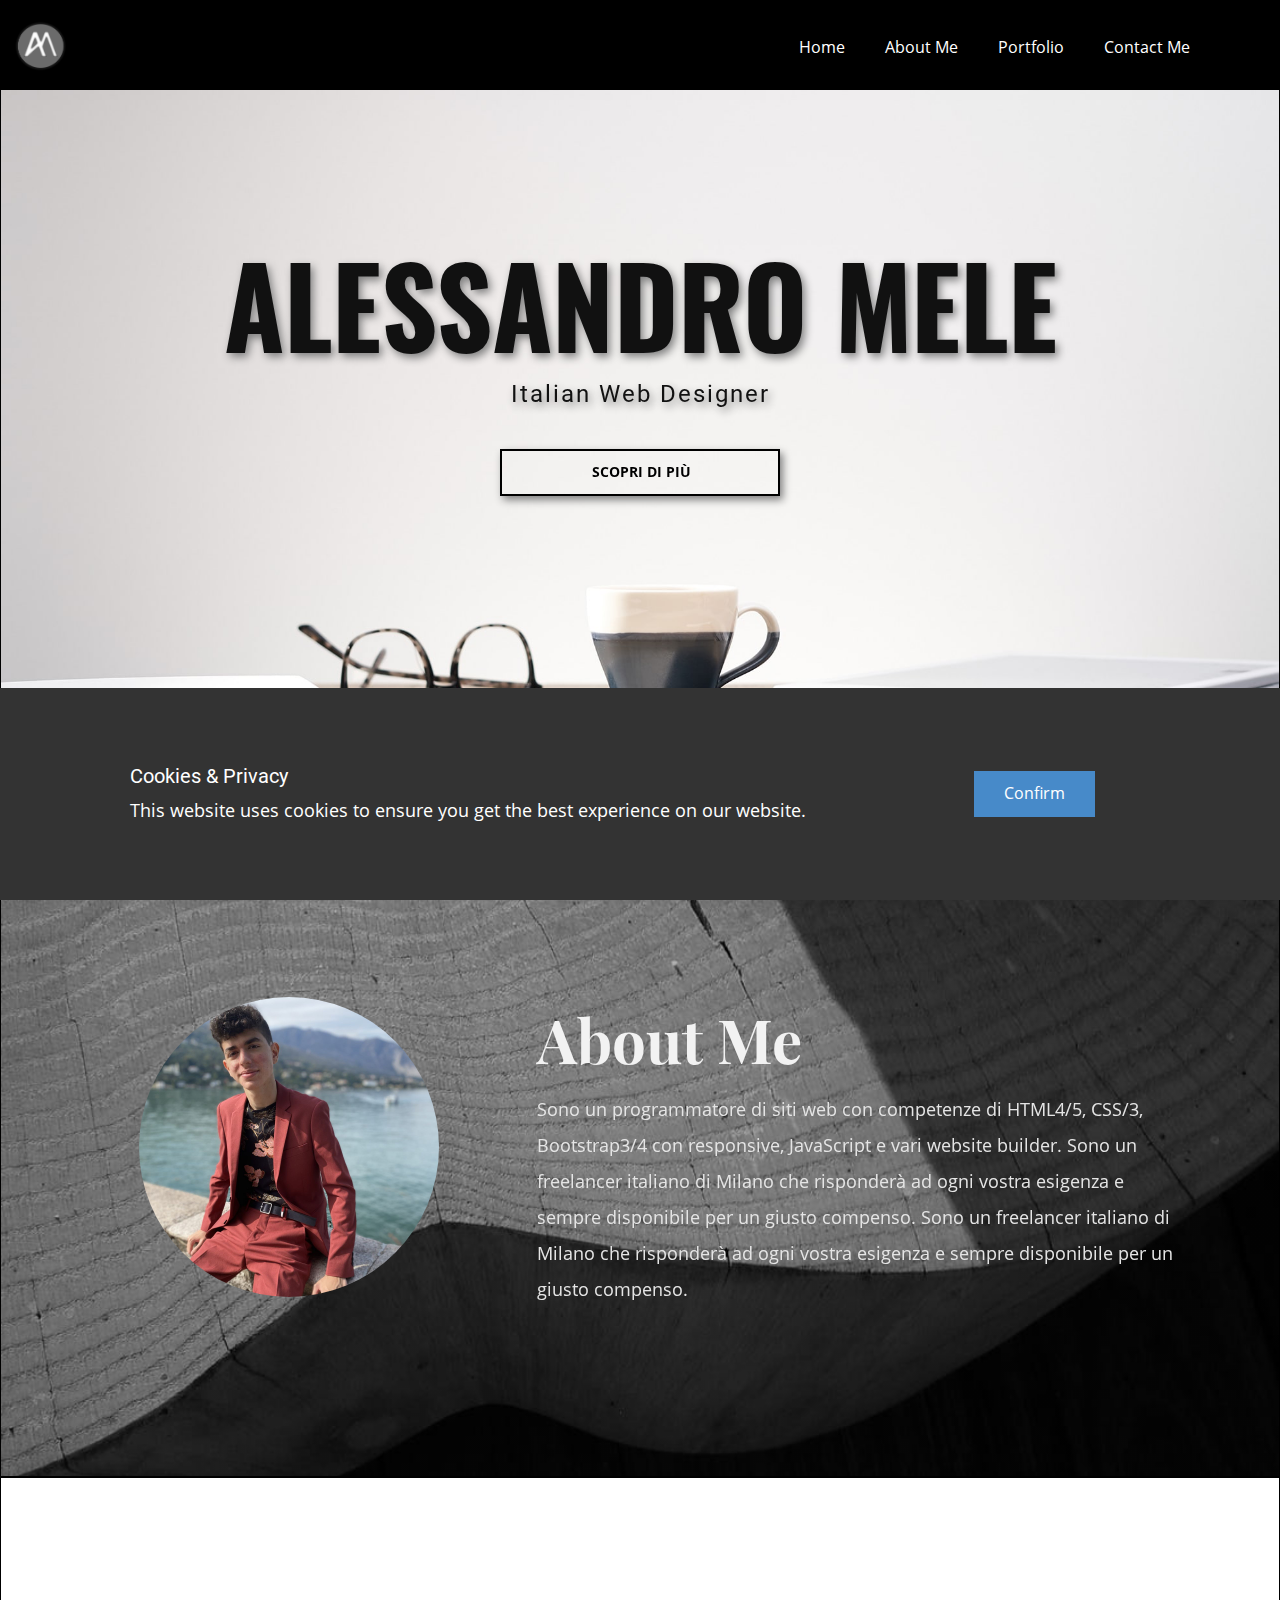
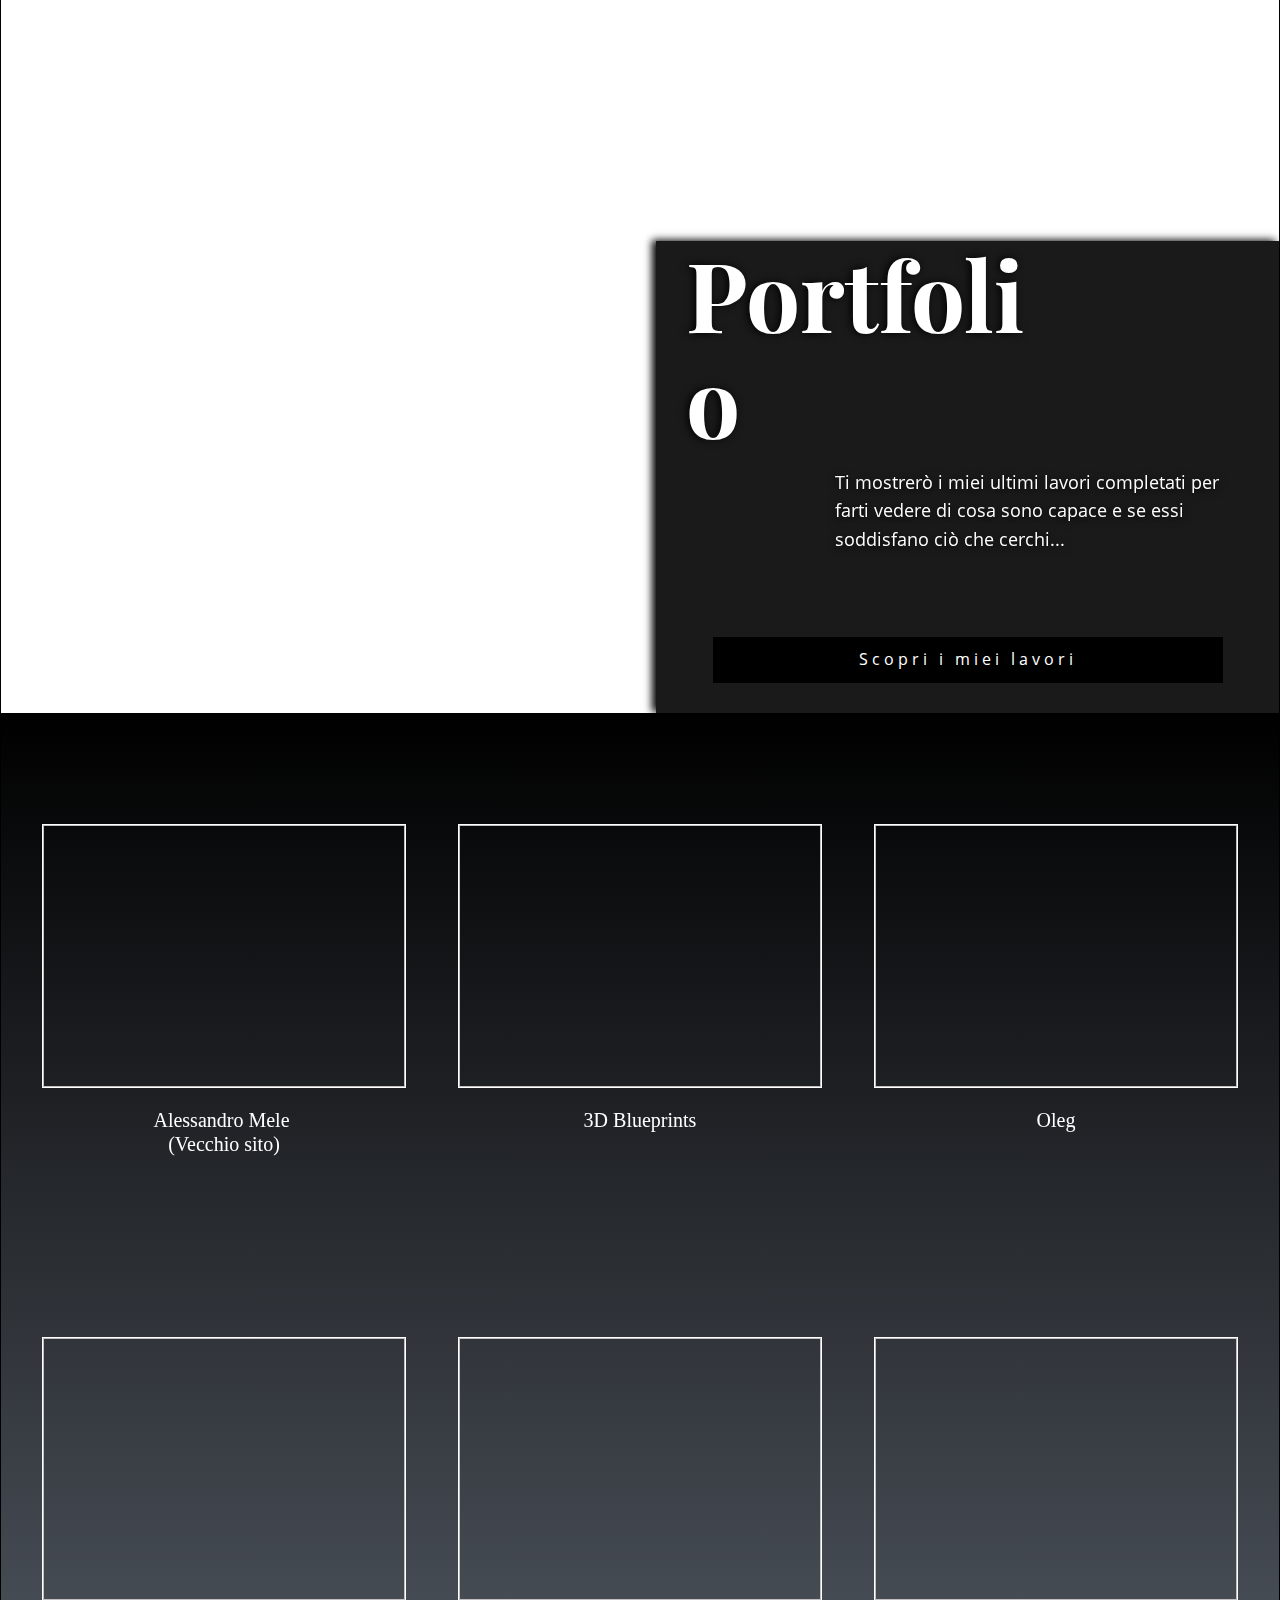
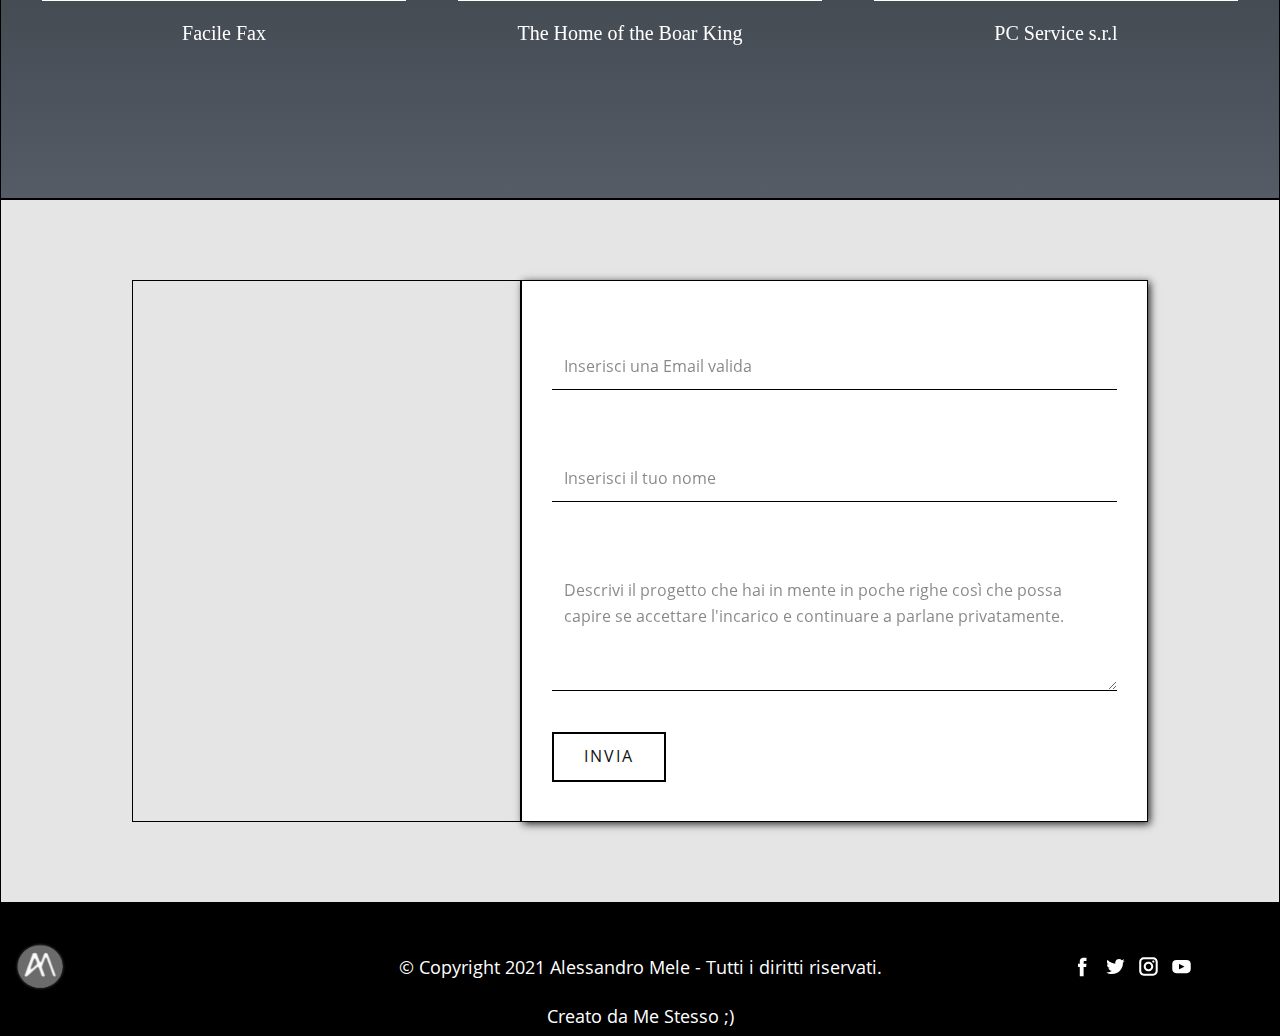
<file: index.html>
<!DOCTYPE html>
<html style="font-size: 16px;" lang="it-IT"><head>
    <meta name="viewport" content="width=device-width, initial-scale=1.0">
    <meta charset="utf-8">
    <meta name="keywords" content="">
    <meta name="description" content="Benvenuti nel sito di Alessandro Mele, Web Designer italiano di Milano.">
    <meta name="page_type" content="np-template-header-footer-from-plugin">
    <title>AlessandroMele</title>
<!-- Google Tag Manager -->
<script>(function(w,d,s,l,i){w[l]=w[l]||[];w[l].push({'gtm.start':new Date().getTime(),event:'gtm.js'});var f=d.getElementsByTagName(s)[0],j=d.createElement(s),dl=l!='dataLayer'?'&l='+l:'';j.async=true;j.src='https://www.googletagmanager.com/gtm.js?id='+i+dl;f.parentNode.insertBefore(j,f);})(window,document,'script','dataLayer',' GTM-KGMKGCW');</script>
<!-- End Google Tag Manager -->
    <link rel="stylesheet" href="nicepage.css" media="screen">
    <link rel="stylesheet" href="AlessandroMele.css" media="screen">
    <script class="u-script" type="text/javascript" src="jquery.js" defer=""></script>
    <script class="u-script" type="text/javascript" src="nicepage.js" defer=""></script>
    <link rel="canonical" href="alessandromele.ml">
    <link rel="icon" href="images/favicon.png">
    <link id="u-theme-google-font" rel="stylesheet" href="fonts.css">
    <link id="u-page-google-font" rel="stylesheet" href="AlessandroMele-fonts.css">  
<script type="application/ld+json">{
		"@context": "http://schema.org",
		"@type": "Organization",
		"name": "AlessandroMele",
		"url": "index.html",
		"logo": "images/logo_ale.png",
		"sameAs": [
				"https://facebook.com/alessandro.mele.902/",
				"https://twitter.com/Cacioc16",
				"https://www.instagram.com/cacioc16/?hl=it",
				"https://youtube.com/channel/UCbNkKoIDfUfqL9o1-klaO3w"
		]
}
</script>
    <meta property="og:title" content="AlessandroMele">
    <meta property="og:type" content="website">
    <meta property="og:description" content="Benvenuti nel sito di Alessandro Mele, Web Designer italiano di Milano.">
    <meta name="theme-color" content="#478ac9">
    <link rel="canonical" href="alessandromele.ml">
    <meta property="og:url" content="index.html">
    <meta name="twitter:site" content="@">
    <meta name="twitter:card" content="summary_large_image">
    <meta name="twitter:title" content="AlessandroMele">
    <meta name="twitter:description" content="AlessandroMele">
<script>(function(w,d,s,l,i){w[l]=w[l]||[];w[l].push({'gtm.start':new Date().getTime(),event:'gtm.js'});var f=d.getElementsByTagName(s)[0],j=d.createElement(s),dl=l!='dataLayer'?'&l='+l:'';j.async=true;j.src='https://www.googletagmanager.com/gtm.js?id='+i+dl;f.parentNode.insertBefore(j,f);})(window,document,'script','dataLayer','GTM-KGMKGCW');</script>
<script>window._u_GDPRConfirmCode = function () {<input id="consent_functional" type="checkbox" checked disabled />
<label for="consent_functional">Functional (Strictly Necessary) Cookies</label>
<input id="consent_performance" type="checkbox" checked /><label for="consent_performance">Performance Cookies</label>
<input id="consent_targeting" type="checkbox" />
<label for="consent_targeting">Targeting Cookies</label>
<button type="button" class="button" id="consent_save">Save Cookie Settings</button>}</script>
<script src="https://www.google.com/recaptcha/api.js?render=6Lc-v08aAAAAADX_IY2UF72ijOmwC9unP0XdK421"></script>
<script>
( function( grecaptcha, sitekey, actions ) {

	var recaptcha = {

		execute: function( action ) {
			grecaptcha.execute(
				sitekey,
				{ action: action }
			).then( function( token ) {
				var forms = document.getElementsByTagName( 'form' );

				for ( var i = 0; i < forms.length; i++ ) {
					var fields = forms[ i ].getElementsByTagName( 'input' );

					for ( var j = 0; j < fields.length; j++ ) {
						var field = fields[ j ];

						if ( 'recaptchaResponse' === field.getAttribute( 'name' ) ) {
							field.setAttribute( 'value', token );
							break;
						}
					}
				}
			} );
		},

		executeContact: function() {
			recaptcha.execute( actions[ 'contact' ] );
		}
	};

	grecaptcha.ready(
		recaptcha.executeContact
	);

	document.addEventListener( 'change',
		recaptcha.executeContact, false
	);
} )(
	grecaptcha,
	'6Lc-v08aAAAAADX_IY2UF72ijOmwC9unP0XdK421',
	{"contact":"contact"}
);
</script>
</head>
  <body data-home-page="AlessandroMele.html" data-home-page-title="AlessandroMele" class="u-body"><!-- Google Tag Manager (noscript) -->
    <noscript><iframe src="https://www.googletagmanager.com/ns.html?id= GTM-KGMKGCW" height="0" width="0" style="display:none;visibility:hidden"></iframe></noscript>
<!-- End Google Tag Manager (noscript) --><header class="header u-align-left u-black u-border-2 u-border-black u-clearfix u-header u-sticky u-header" id="sec-e46e"><div class="u-clearfix u-sheet u-sheet-1">
        <a href="AlessandroMele.html#landing" data-page-id="229208244" class="logoheader u-image u-logo u-image-1" title="Home" data-animation-name="fadeIn" data-animation-duration="2000" data-animation-delay="0" data-animation-direction="">
          <img src="images/logo_ale.png" class="u-logo-image u-logo-image-1" data-image-width="102">
        </a>
        <nav class="pulsantiheader u-menu u-menu-dropdown u-menu-open-right u-offcanvas u-menu-1" data-responsive-from="SM">
          <div class="menu-collapse" style="font-size: 1rem; letter-spacing: 0px;">
            <a class="u-button-style u-custom-left-right-menu-spacing u-custom-padding-bottom u-custom-text-active-color u-custom-text-color u-custom-text-hover-color u-custom-top-bottom-menu-spacing u-nav-link u-text-active-palette-1-base u-text-hover-palette-2-base" href="#">
              <svg><use xmlns:xlink="http://www.w3.org/1999/xlink" xlink:href="#menu-hamburger"></use></svg>
              <svg version="1.1" xmlns="http://www.w3.org/2000/svg" xmlns:xlink="http://www.w3.org/1999/xlink"><defs><symbol id="menu-hamburger" viewBox="0 0 16 16" style="width: 16px; height: 16px;"><rect y="1" width="16" height="2"></rect><rect y="7" width="16" height="2"></rect><rect y="13" width="16" height="2"></rect>
</symbol>
</defs></svg>
            </a>
          </div>
          <div class="u-custom-menu u-nav-container">
            <ul class="u-nav u-unstyled u-nav-1"><li class="u-nav-item"><a class="u-button-style u-nav-link u-text-active-white u-text-hover-grey-40 u-text-white" href="AlessandroMele.html" style="padding: 10px 20px;">Home</a>
</li><li class="u-nav-item"><a class="u-button-style u-nav-link u-text-active-white u-text-hover-grey-40 u-text-white" href="AlessandroMele.html#aboutme" data-page-id="229208244" style="padding: 10px 20px;">About Me</a>
</li><li class="u-nav-item"><a class="u-button-style u-nav-link u-text-active-white u-text-hover-grey-40 u-text-white" href="AlessandroMele.html#porfolio" data-page-id="229208244" style="padding: 10px 20px;">Portfolio</a>
</li><li class="u-nav-item"><a class="u-button-style u-nav-link u-text-active-white u-text-hover-grey-40 u-text-white" href="AlessandroMele.html#carousel_634e" data-page-id="229208244" style="padding: 10px 20px;">Contact Me</a>
</li></ul>
          </div>
          <div class="u-custom-menu u-nav-container-collapse">
            <div class="u-black u-container-style u-inner-container-layout u-sidenav">
              <div class="u-sidenav-overflow">
                <div class="u-menu-close"></div>
                <ul class="u-align-center u-nav u-popupmenu-items u-unstyled u-nav-2"><li class="u-nav-item"><a class="u-button-style u-nav-link" href="AlessandroMele.html" style="padding: 10px 20px;">Home</a>
</li><li class="u-nav-item"><a class="u-button-style u-nav-link" href="AlessandroMele.html#aboutme" data-page-id="229208244" style="padding: 10px 20px;">About Me</a>
</li><li class="u-nav-item"><a class="u-button-style u-nav-link" href="AlessandroMele.html#porfolio" data-page-id="229208244" style="padding: 10px 20px;">Portfolio</a>
</li><li class="u-nav-item"><a class="u-button-style u-nav-link" href="AlessandroMele.html#carousel_634e" data-page-id="229208244" style="padding: 10px 20px;">Contact Me</a>
</li></ul>
              </div>
            </div>
            <div class="u-menu-overlay"></div>
          </div>
        </nav>
      </div></header>
    <section class="introsecion skrollable u-align-center u-border-1 u-border-black u-clearfix u-image lazyload u-section-1" id="landing" data-bg="url(&quot;images/fghghf-min.jpg&quot;)">
      <div class="u-clearfix u-sheet u-sheet-1">
        <h1 class="u-color-scheme-u10 u-color-style-multicolor-1 u-text u-title u-text-1" data-animation-name="fadeIn" data-animation-duration="2000" data-animation-delay="0" data-animation-direction="">Alessandro Mele<span style="font-weight: 400;">
            <span style="font-weight: 700;">
              <span style="font-weight: 400;"></span>
            </span>
          </span>
        </h1>
        <h4 class="u-text u-text-2" data-animation-name="fadeIn" data-animation-duration="2000" data-animation-delay="0">Italian Web Designer</h4>
        <a href="AlessandroMele.html#aboutme" data-page-id="229208244" class="buttonsection1 u-border-2 u-border-black u-btn u-button-style u-hover-black u-none u-text-black u-text-hover-white u-btn-1" data-animation-name="fadeIn" data-animation-duration="2000" data-animation-delay="0" data-animation-direction=""> &nbsp;Scopri di più</a>
      </div>
    </section>
    <section class="aboutmesection skrollable u-align-center u-border-1 u-border-black u-clearfix u-image u-shading lazyload u-section-2" id="aboutme" data-image-width="1125" data-image-height="1500" data-bg="url(&quot;images/pexels-photo-5646794.jpeg&quot;)">
      <div class="u-clearfix u-sheet u-sheet-1">
        <div class="u-clearfix u-expanded-width u-gutter-0 u-layout-wrap u-layout-wrap-1">
          <div class="u-layout">
            <div class="u-layout-row">
              <div class="u-align-center u-container-style u-layout-cell u-left-cell u-size-23 u-layout-cell-1" data-animation-name="fadeIn" data-animation-duration="2000" data-animation-delay="0">
                <div class="u-container-layout u-valign-middle u-container-layout-1">
                  <div alt="" class="u-expanded-width-md u-expanded-width-sm u-expanded-width-xs u-image u-image-circle lazyload u-image-1" src="" data-image-width="1200" data-image-height="1600" data-bg="url(&quot;images/IMG_1338.JPEG&quot;)"></div>
                </div>
              </div>
              <div class="u-align-left u-container-style u-layout-cell u-right-cell u-size-37 u-layout-cell-2">
                <div class="u-container-layout u-container-layout-2">
                  <h2 class="u-custom-font u-font-playfair-display u-text u-text-grey-5 u-text-1" data-animation-name="fadeIn" data-animation-duration="2000" data-animation-delay="0">About Me</h2>
                  <p class="u-text u-text-grey-10 u-text-2" data-animation-name="fadeIn" data-animation-duration="2000" data-animation-delay="0">Sono un programmatore di siti web con competenze di HTML4/5, CSS/3, Bootstrap3/4 con responsive, JavaScript e vari website builder. Sono un freelancer italiano di Milano che risponderà ad ogni vostra esigenza e sempre disponibile per un giusto compenso. Sono un freelancer italiano di Milano che risponderà ad ogni vostra esigenza e sempre disponibile per un giusto compenso.</p>
                </div>
              </div>
            </div>
          </div>
        </div>
      </div>
    </section>
    <section class="portfoliosection skrollable u-border-1 u-border-black u-clearfix u-image u-parallax u-valign-bottom-lg lazyload u-section-3" id="porfolio" data-image-width="2247" data-image-height="1500" data-bg="url(&quot;images/pexels-photo-149369.jpeg&quot;)">
      <div class="portfoliocontainer u-container-style u-grey-90 u-group u-shape-rectangle u-group-1" data-animation-name="fadeIn" data-animation-duration="2000" data-animation-delay="0">
        <div class="u-container-layout u-container-layout-1">
          <h2 class="portfolioword u-custom-font u-font-playfair-display u-text u-text-1" data-animation-name="fadeIn" data-animation-duration="2000" data-animation-delay="0">Portfolio</h2>
          <p class="portfoliotext u-text u-text-2" data-animation-name="fadeIn" data-animation-duration="2000" data-animation-delay="0">Ti mostrerò i miei ultimi lavori completati per farti vedere di cosa sono capace​ e se essi soddisfano ciò che cerchi...</p>
          <a href="https://nicepage.com" class="u-black u-border-0 u-btn u-button-style u-btn-1" data-animation-name="fadeIn" data-animation-duration="2000" data-animation-delay="0">Scopri i miei lavori</a>
        </div>
      </div>
    </section>
    <section class="sitisection skrollable u-border-1 u-border-black u-clearfix u-gradient u-section-4" id="immaginisiti">
      <div class="u-clearfix u-sheet u-sheet-1">
        <div class="gridsitimgs u-clearfix u-gutter-52 u-layout-wrap u-layout-wrap-1">
          <div class="u-layout">
            <div class="u-layout-col">
              <div class="u-size-30 u-size-60-md">
                <div class="u-layout-row">
                  <div class="u-align-center u-container-style u-layout-cell u-left-cell u-similar-fill u-size-20 u-size-20-md u-layout-cell-1" data-animation-name="fadeIn" data-animation-duration="2000" data-animation-delay="0">
                    <div class="u-container-layout u-valign-top u-container-layout-1">
                      <img class="u-border-1 u-border-white u-expanded-width u-image u-image-default vecchiositoimg lazyload u-image-1" data-image-width="1425" data-image-height="785" data-animation-name="fadeIn" data-animation-duration="2000" data-animation-delay="0" data-animation-direction="" data-src="images/catturamiosito.png">
                      <h3 class="u-text u-text-1">Alessandro Mele&nbsp;<br>(Vecchio sito)
                      </h3>
                    </div>
                  </div>
                  <div class="u-container-style u-layout-cell u-similar-fill u-size-20 u-size-20-md u-layout-cell-2" data-animation-name="fadeIn" data-animation-duration="2000" data-animation-delay="0">
                    <div class="u-container-layout u-container-layout-2">
                      <img class="bpimg u-border-1 u-border-white u-expanded-width u-image lazyload u-image-2" data-image-width="1600" data-image-height="818" data-animation-name="fadeIn" data-animation-duration="2000" data-animation-delay="0" data-src="images/3dbp.png">
                      <h3 class="u-align-center u-custom-font u-text u-text-2">3D Blueprints</h3>
                    </div>
                  </div>
                  <div class="u-container-style u-layout-cell u-right-cell u-similar-fill u-size-20 u-size-20-md u-layout-cell-3" data-animation-name="fadeIn" data-animation-duration="2000" data-animation-delay="0">
                    <div class="u-container-layout u-container-layout-3">
                      <img class="olegimg u-border-1 u-border-white u-expanded-width u-image lazyload u-image-3" data-image-width="1600" data-image-height="827" data-animation-name="fadeIn" data-animation-duration="2000" data-animation-delay="0" data-src="images/oleg.png">
                      <h3 class="u-align-center u-custom-font u-text u-text-3">Oleg</h3>
                    </div>
                  </div>
                </div>
              </div>
              <div class="u-size-30 u-size-60-md">
                <div class="u-layout-row">
                  <div class="u-align-center u-container-style u-layout-cell u-left-cell u-similar-fill u-size-20 u-size-20-md u-layout-cell-4" data-animation-name="fadeIn" data-animation-duration="2000" data-animation-delay="0">
                    <div class="u-container-layout u-container-layout-4">
                      <img class="facilefaximg u-border-1 u-border-white u-expanded-width u-image lazyload u-image-4" data-image-width="1423" data-image-height="790" data-animation-name="fadeIn" data-animation-duration="2000" data-animation-delay="0" data-animation-direction="" data-src="images/facilefaxcattura.png">
                      <h3 class="u-custom-font u-text u-text-4">Facile Fax</h3>
                    </div>
                  </div>
                  <div class="u-container-style u-layout-cell u-similar-fill u-size-20 u-size-20-md u-layout-cell-5" data-animation-name="fadeIn" data-animation-duration="2000" data-animation-delay="0">
                    <div class="u-container-layout u-container-layout-5">
                      <img class="thobkimg u-border-1 u-border-white u-expanded-width u-image lazyload u-image-5" data-image-width="1600" data-image-height="826" data-animation-name="fadeIn" data-animation-duration="2000" data-animation-delay="0" data-src="images/thobk.png">
                      <h3 class="u-align-center u-custom-font u-text u-text-5">The Home of the Boar King</h3>
                    </div>
                  </div>
                  <div class="u-align-center u-container-style u-layout-cell u-right-cell u-similar-fill u-size-20 u-size-20-md u-layout-cell-6" data-animation-name="fadeIn" data-animation-duration="2000" data-animation-delay="0">
                    <div class="u-container-layout u-container-layout-6">
                      <img class="pcserviceimg u-border-1 u-border-white u-expanded-width u-image lazyload u-image-6" data-animation-name="fadeIn" data-animation-duration="2000" data-animation-delay="0" data-src="images/catturapcservice.png">
                      <h3 class="u-custom-font u-text u-text-6">PC Service s.r.l</h3>
                    </div>
                  </div>
                </div>
              </div>
            </div>
          </div>
        </div>
      </div>
    </section>
    <section class="formsection u-border-1 u-border-black u-clearfix u-image u-shading lazyload u-section-5" id="carousel_634e" data-image-width="1500" data-image-height="1500" data-bg="url(&quot;images/pexels-photo-5990678.jpeg&quot;)">
      <div class="u-clearfix u-sheet u-valign-middle u-sheet-1">
        <div class="grid u-clearfix u-expanded-width-md u-expanded-width-sm u-expanded-width-xs u-layout-wrap u-layout-wrap-1">
          <div class="u-layout">
            <div class="u-layout-row">
              <div class="u-container-style u-image u-layout-cell u-left-cell u-size-23 lazyload u-image-1" data-animation-name="fadeIn" data-animation-duration="2000" data-animation-delay="0" data-bg="url(&quot;images/IMG_1250.JPEG&quot;)">
                <div class="u-border-1 u-border-black u-container-layout u-container-layout-1"></div>
              </div>
              <div class="formcell u-container-style u-layout-cell u-right-cell u-shape-rectangle u-size-37 u-white u-layout-cell-2" data-animation-name="fadeIn" data-animation-duration="2000" data-animation-delay="0">
                <div class="u-border-1 u-border-black u-container-layout u-valign-middle u-container-layout-2">
                  <div class="u-form u-form-1">
                    <form action="#https://formspree.io/f/xzbkwlnz" method="POST" class="u-clearfix u-form-spacing-40 u-form-vertical u-inner-form" style="padding: 0px;" source="custom" name="form">
                      <div class="u-form-email u-form-group">
                        <label for="email-319a" class="u-label u-text-body-alt-color u-label-1">Email</label>
                        <input type="email" placeholder="Inserisci una Email valida" id="email-319a" name="email" class="u-border-1 u-border-black u-border-no-left u-border-no-right u-border-no-top u-input u-input-rectangle u-white" required="">
                      </div>
                      <div class="u-form-address u-form-group u-form-group-2">
                        <label for="address-452f" class="u-label u-text-body-alt-color u-label-2">Nome</label>
                        <input type="text" placeholder="Inserisci il tuo nome" id="address-452f" name="name" class="u-border-1 u-border-black u-border-no-left u-border-no-right u-border-no-top u-input u-input-rectangle u-white" required="">
                      </div>
                      <div class="u-form-group u-form-message">
                        <label for="message-319a" class="u-label u-text-body-alt-color u-label-3">Messaggio</label>
                        <textarea rows="4" cols="50" id="message-319a" name="message" class="u-border-1 u-border-black u-border-no-left u-border-no-right u-border-no-top u-input u-input-rectangle u-white" required="" placeholder="Descrivi il progetto che hai in mente in poche righe così che possa capire se accettare l'incarico e continuare a parlane privatamente." maxlength="100"></textarea>
                      </div>
                      <div class="u-align-left u-form-group u-form-submit">
                        <a href="#" class="u-border-2 u-border-black u-btn u-btn-submit u-button-style u-white u-btn-1">Invia<br>
                        </a>
                        <input type="submit" value="submit" class="u-form-control-hidden">
                      </div>
                      <div class="u-form-send-message u-form-send-success">Grazie! La tua mail è stata inviata.</div>
                      <div class="u-form-send-error u-form-send-message">Impossbile mandare la mail! Verifica che non ci siano errori</div>
                      <input type="hidden" value="" name="recaptchaResponse">
                    </form>
                  </div>
                </div>
              </div>
            </div>
          </div>
        </div>
      </div>
    </section>
    
    
    <footer class="u-align-center-md u-align-center-sm u-align-center-xs u-black u-border-2 u-border-black u-clearfix u-footer" id="sec-8574"><div class="u-clearfix u-sheet u-sheet-1">
        <a href="AlessandroMele.html#landing" data-page-id="229208244" class="logofooter u-image u-image-circle u-logo u-image-1" data-image-width="1920" data-image-height="1080" data-animation-name="fadeIn" data-animation-duration="2000" data-animation-delay="0" title="Home">
          <img src="images/logo_ale.png" class="u-logo-image u-logo-image-1" data-image-width="101">
        </a>
        <div class="socialfootericon u-align-left u-social-icons u-spacing-10 u-social-icons-1">
          <a class="u-social-url" target="_blank" href="https://facebook.com/alessandro.mele.902/"><span class="u-icon u-icon-circle u-social-facebook u-social-icon u-icon-1"><svg class="u-svg-link" preserveAspectRatio="xMidYMin slice" viewBox="0 0 112 112" style=""><use xmlns:xlink="http://www.w3.org/1999/xlink" xlink:href="#svg-163a"></use></svg><svg xmlns="http://www.w3.org/2000/svg" xmlns:xlink="http://www.w3.org/1999/xlink" version="1.1" xml:space="preserve" class="u-svg-content" viewBox="0 0 112 112" x="0px" y="0px" id="svg-163a"><path d="M75.5,28.8H65.4c-1.5,0-4,0.9-4,4.3v9.4h13.9l-1.5,15.8H61.4v45.1H42.8V58.3h-8.8V42.4h8.8V32.2 c0-7.4,3.4-18.8,18.8-18.8h13.8v15.4H75.5z"></path></svg></span>
          </a>
          <a class="u-social-url" target="_blank" href="https://twitter.com/Cacioc16"><span class="u-icon u-icon-circle u-social-icon u-social-twitter u-icon-2"><svg class="u-svg-link" preserveAspectRatio="xMidYMin slice" viewBox="0 0 112 112" style=""><use xmlns:xlink="http://www.w3.org/1999/xlink" xlink:href="#svg-a6ee"></use></svg><svg xmlns="http://www.w3.org/2000/svg" xmlns:xlink="http://www.w3.org/1999/xlink" version="1.1" xml:space="preserve" class="u-svg-content" viewBox="0 0 112 112" x="0px" y="0px" id="svg-a6ee"><path d="M92.2,38.2c0,0.8,0,1.6,0,2.3c0,24.3-18.6,52.4-52.6,52.4c-10.6,0.1-20.2-2.9-28.5-8.2 c1.4,0.2,2.9,0.2,4.4,0.2c8.7,0,16.7-2.9,23-7.9c-8.1-0.2-14.9-5.5-17.3-12.8c1.1,0.2,2.4,0.2,3.4,0.2c1.6,0,3.3-0.2,4.8-0.7 c-8.4-1.6-14.9-9.2-14.9-18c0-0.2,0-0.2,0-0.2c2.5,1.4,5.4,2.2,8.4,2.3c-5-3.3-8.3-8.9-8.3-15.4c0-3.4,1-6.5,2.5-9.2 c9.1,11.1,22.7,18.5,38,19.2c-0.2-1.4-0.4-2.8-0.4-4.3c0.1-10,8.3-18.2,18.5-18.2c5.4,0,10.1,2.2,13.5,5.7c4.3-0.8,8.1-2.3,11.7-4.5 c-1.4,4.3-4.3,7.9-8.1,10.1c3.7-0.4,7.3-1.4,10.6-2.9C98.9,32.3,95.7,35.5,92.2,38.2z"></path></svg></span>
          </a>
          <a class="u-social-url" target="_blank" href="https://www.instagram.com/cacioc16/?hl=it"><span class="u-icon u-icon-circle u-social-icon u-social-instagram u-icon-3"><svg class="u-svg-link" preserveAspectRatio="xMidYMin slice" viewBox="0 0 112 112" style=""><use xmlns:xlink="http://www.w3.org/1999/xlink" xlink:href="#svg-8415"></use></svg><svg xmlns="http://www.w3.org/2000/svg" xmlns:xlink="http://www.w3.org/1999/xlink" version="1.1" xml:space="preserve" class="u-svg-content" viewBox="0 0 112 112" x="0px" y="0px" id="svg-8415"><path d="M55.9,32.9c-12.8,0-23.2,10.4-23.2,23.2s10.4,23.2,23.2,23.2s23.2-10.4,23.2-23.2S68.7,32.9,55.9,32.9z M55.9,69.4c-7.4,0-13.3-6-13.3-13.3c-0.1-7.4,6-13.3,13.3-13.3s13.3,6,13.3,13.3C69.3,63.5,63.3,69.4,55.9,69.4z"></path><path d="M79.7,26.8c-3,0-5.4,2.5-5.4,5.4s2.5,5.4,5.4,5.4c3,0,5.4-2.5,5.4-5.4S82.7,26.8,79.7,26.8z"></path><path d="M78.2,11H33.5C21,11,10.8,21.3,10.8,33.7v44.7c0,12.6,10.2,22.8,22.7,22.8h44.7c12.6,0,22.7-10.2,22.7-22.7 V33.7C100.8,21.1,90.6,11,78.2,11z M91,78.4c0,7.1-5.8,12.8-12.8,12.8H33.5c-7.1,0-12.8-5.8-12.8-12.8V33.7 c0-7.1,5.8-12.8,12.8-12.8h44.7c7.1,0,12.8,5.8,12.8,12.8V78.4z"></path></svg></span>
          </a>
          <a class="u-social-url" target="_blank" href="https://youtube.com/channel/UCbNkKoIDfUfqL9o1-klaO3w"><span class="u-icon u-icon-circle u-social-icon u-social-youtube u-icon-4"><svg class="u-svg-link" preserveAspectRatio="xMidYMin slice" viewBox="0 0 112 112" style=""><use xmlns:xlink="http://www.w3.org/1999/xlink" xlink:href="#svg-efae"></use></svg><svg xmlns="http://www.w3.org/2000/svg" xmlns:xlink="http://www.w3.org/1999/xlink" version="1.1" xml:space="preserve" class="u-svg-content" viewBox="0 0 112 112" x="0px" y="0px" id="svg-efae"><path d="M82.3,24H29.7C19.3,24,11,32.5,11,43v26.7c0,10.5,8.3,19,18.7,19h52.5c10.3,0,18.7-8.5,18.7-19V43 C101,32.5,92.7,24,82.3,24L82.3,24z M69.7,57.6L45.1,69.5c-0.7,0.2-1.4-0.2-1.4-0.8V44.1c0-0.7,0.8-1.3,1.4-0.8l24.6,12.6 C70.4,56.2,70.4,57.3,69.7,57.6L69.7,57.6z"></path></svg></span>
          </a>
        </div>
        <p class="testofooter u-align-center-lg u-align-center-md u-align-center-xl u-text u-text-1">© Copyright 2021 Alessandro Mele - Tutti i diritti riservati.<br>
        </p>
        <p class="u-align-center u-text u-text-2">Creato da Me Stesso ;)</p>
      </div></footer><span style="height: 60px; width: 60px; margin-left: 0px; margin-right: auto; margin-top: 0px; right: 15px; bottom: 30px; box-shadow: 0 2px 8px 0 rgba(128,128,128,1);" class="u-back-to-top u-border-2 u-border-white u-icon u-icon-circle u-opacity u-opacity-85 u-spacing-8 u-text-white" data-href="#"><svg class="u-svg-link" preserveAspectRatio="xMidYMin slice" viewBox="0 0 551.13 551.13" style=""><use xmlns:xlink="http://www.w3.org/1999/xlink" xlink:href="#svg-d0cb"></use></svg><svg xmlns="http://www.w3.org/2000/svg" xmlns:xlink="http://www.w3.org/1999/xlink" version="1.1" xml:space="preserve" class="u-svg-content" viewBox="0 0 551.13 551.13" id="svg-d0cb"><path d="m275.565 189.451 223.897 223.897h51.668l-275.565-275.565-275.565 275.565h51.668z"></path></svg>
        
        
    </span>
  <section class="u-align-center u-clearfix u-cookies-consent u-grey-80 u-cookies-consent" id="sec-7b12">
      <div class="u-clearfix u-sheet u-valign-middle u-sheet-1">
        <div class="u-clearfix u-expanded-width u-layout-wrap u-layout-wrap-1">
          <div class="u-gutter-0 u-layout">
            <div class="u-layout-row">
              <div class="u-container-style u-layout-cell u-left-cell u-size-43-md u-size-43-sm u-size-43-xs u-size-46-lg u-size-46-xl u-layout-cell-1">
                <div class="u-container-layout u-valign-middle u-container-layout-1">
                  <h3 class="u-text u-text-default u-text-1">Cookies &amp; Privacy</h3>
                  <p class="u-text u-text-default u-text-2">This website uses cookies to ensure you get the best experience on our website.</p>
                </div>
              </div>
              <div class="u-align-left u-container-style u-layout-cell u-right-cell u-size-14-lg u-size-14-xl u-size-17-md u-size-17-sm u-size-17-xs u-layout-cell-2">
                <div class="u-container-layout u-valign-middle-lg u-valign-middle-md u-valign-middle-xl u-valign-top-sm u-valign-top-xs u-container-layout-2">
                  <a href="#" class="u-btn u-button-confirm u-button-style u-palette-1-base u-btn-1">Confirm</a>
                </div>
              </div>
            </div>
          </div>
        </div>
      </div>
<style>.u-cookies-consent {
  background-image: none;
}

.u-cookies-consent .u-sheet-1 {
  min-height: 212px;
}

.u-cookies-consent .u-layout-wrap-1 {
  margin-top: 30px;
  margin-bottom: 30px;
}

.u-cookies-consent .u-layout-cell-1 {
  min-height: 152px;
}

.u-cookies-consent .u-container-layout-1 {
  padding: 30px 60px;
}

.u-cookies-consent .u-text-1 {
  margin-top: 0;
  margin-right: 20px;
  margin-bottom: 0;
}

.u-cookies-consent .u-text-2 {
  margin: 8px 20px 0 0;
}

.u-cookies-consent .u-layout-cell-2 {
  min-height: 152px;
}

.u-cookies-consent .u-container-layout-2 {
  padding: 30px;
}

.u-cookies-consent .u-btn-1 {
  margin: 0 auto 0 0;
}

@media (max-width: 1199px) {
  .u-cookies-consent .u-sheet-1 {
    min-height: 131px;
  }

  .u-cookies-consent .u-layout-cell-1 {
    min-height: 125px;
  }

  .u-cookies-consent .u-text-1 {
    margin-right: 0;
  }

  .u-cookies-consent .u-text-2 {
    margin-right: 0;
  }

  .u-cookies-consent .u-layout-cell-2 {
    min-height: 125px;
  }
}

@media (max-width: 991px) {
  .u-cookies-consent .u-sheet-1 {
    min-height: 106px;
  }

  .u-cookies-consent .u-layout-cell-1 {
    min-height: 100px;
  }

  .u-cookies-consent .u-container-layout-1 {
    padding-left: 30px;
    padding-right: 30px;
  }

  .u-cookies-consent .u-layout-cell-2 {
    min-height: 100px;
  }
}

@media (max-width: 767px) {
  .u-cookies-consent .u-sheet-1 {
    min-height: 225px;
  }

  .u-cookies-consent .u-layout-cell-1 {
    min-height: 154px;
  }

  .u-cookies-consent .u-container-layout-1 {
    padding-left: 10px;
    padding-right: 10px;
    padding-bottom: 20px;
  }

  .u-cookies-consent .u-layout-cell-2 {
    min-height: 65px;
  }

  .u-cookies-consent .u-container-layout-2 {
    padding: 10px;
  }
}

@media (max-width: 575px) {
  .u-cookies-consent .u-sheet-1 {
    min-height: 121px;
  }

  .u-cookies-consent .u-layout-cell-1 {
    min-height: 100px;
  }

  .u-cookies-consent .u-layout-cell-2 {
    min-height: 15px;
  }
}</style>
</section>
</body>
</html>
</file>
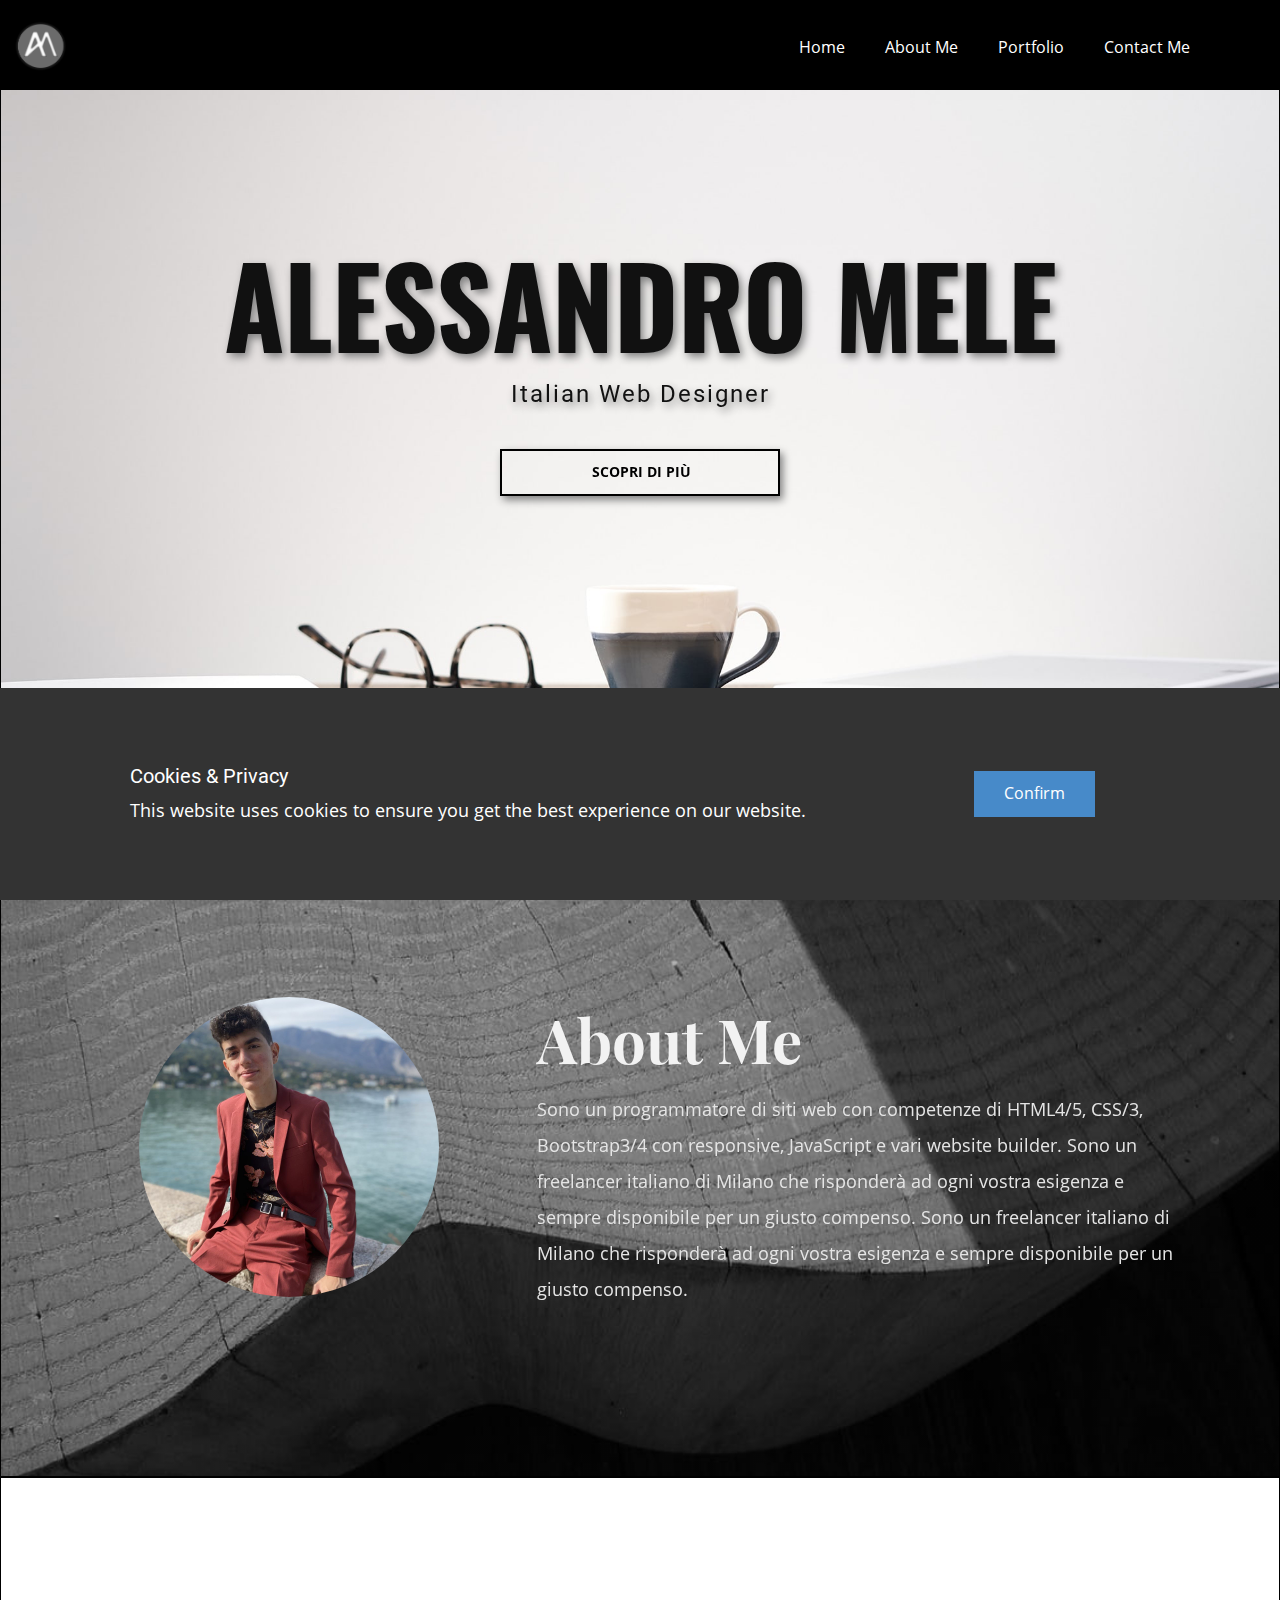
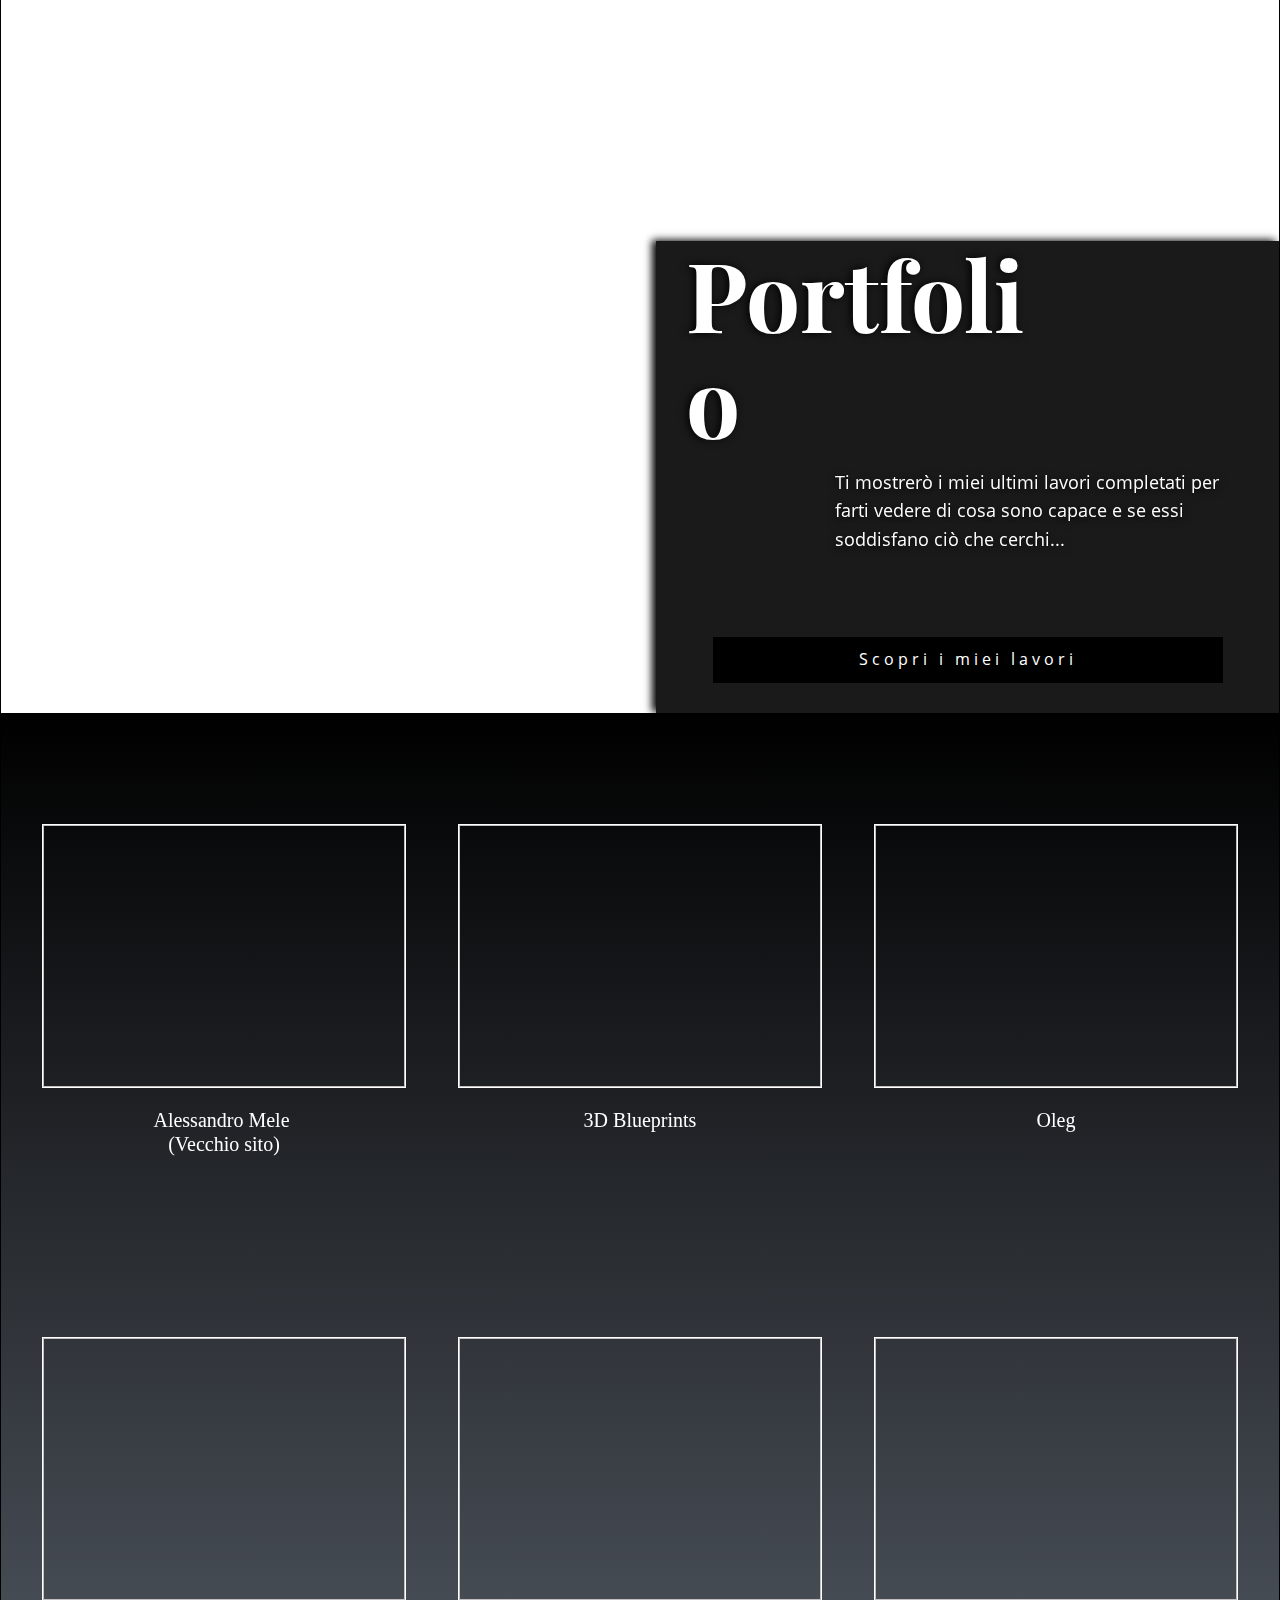
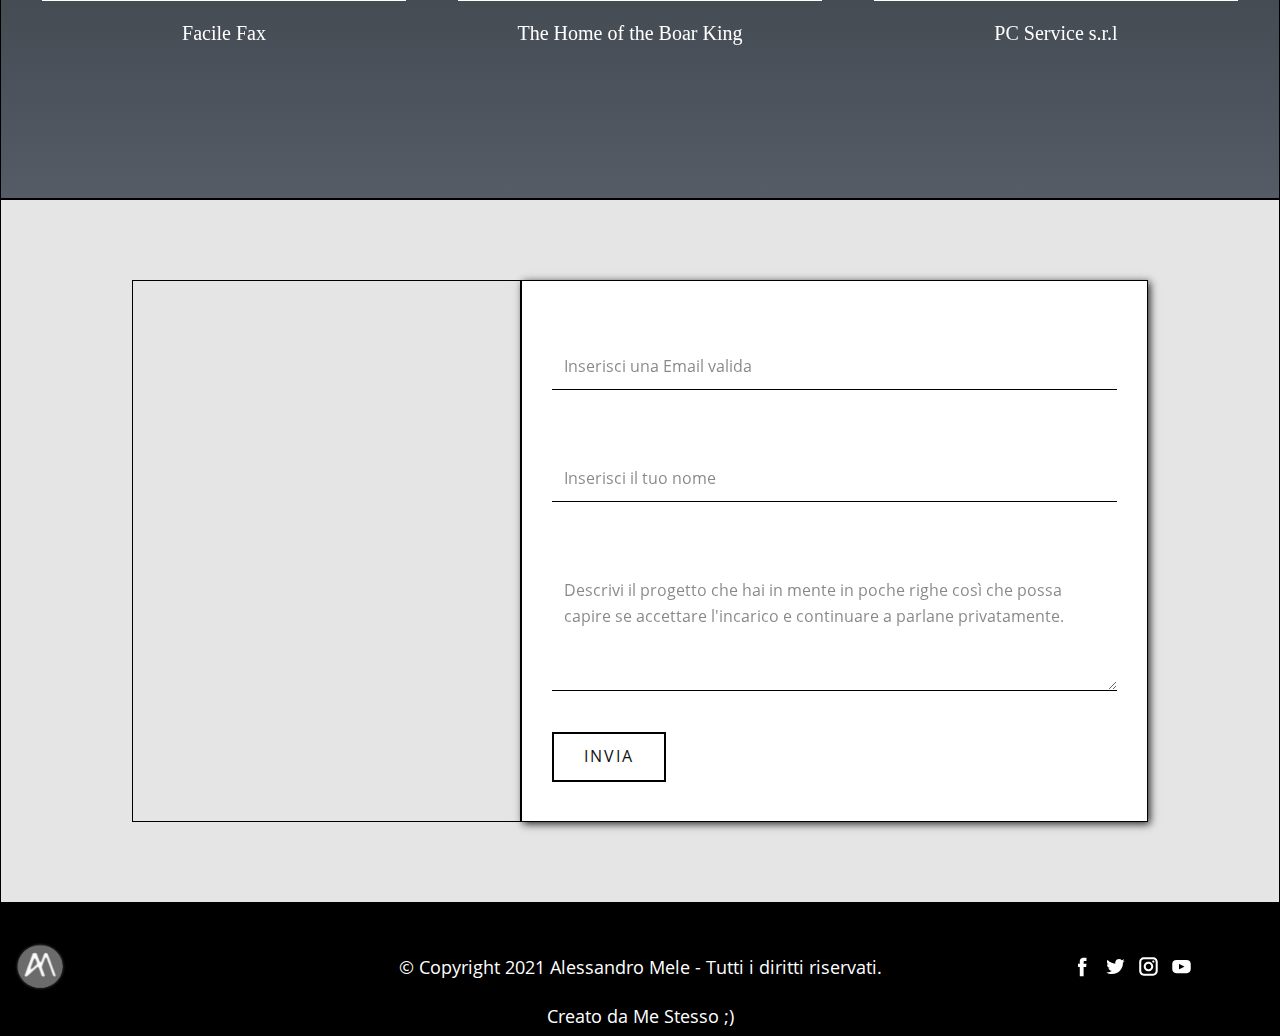
<file: AlessandroMele.html>
<!DOCTYPE html>
<html style="font-size: 16px;" lang="it-IT"><head>
    <meta name="viewport" content="width=device-width, initial-scale=1.0">
    <meta charset="utf-8">
    <meta name="keywords" content="">
    <meta name="description" content="Benvenuti nel sito di Alessandro Mele, Web Designer italiano di Milano.">
    <meta name="page_type" content="np-template-header-footer-from-plugin">
    <title>AlessandroMele</title>
<!-- Google Tag Manager -->
    <script>(function(w,d,s,l,i){w[l]=w[l]||[];w[l].push({'gtm.start':
    new Date().getTime(),event:'gtm.js'});var f=d.getElementsByTagName(s)[0],
    j=d.createElement(s),dl=l!='dataLayer'?'&l='+l:'';j.async=true;j.src=
    'https://www.googletagmanager.com/gtm.js?id='+i+dl;f.parentNode.insertBefore(j,f);
    })(window,document,'script','dataLayer',' GTM-KGMKGCW');</script>
    <!-- End Google Tag Manager -->
    <link rel="stylesheet" href="nicepage.css" media="screen">
<link rel="stylesheet" href="AlessandroMele.css" media="screen">
    <script class="u-script" type="text/javascript" src="jquery.js" defer=""></script>
    <script class="u-script" type="text/javascript" src="nicepage.js" defer=""></script>
    <link rel="canonical" href="alessandromele.ml">
    <link rel="icon" href="images/favicon.png">
    <link id="u-theme-google-font" rel="stylesheet" href="fonts.css">
    <link id="u-page-google-font" rel="stylesheet" href="AlessandroMele-fonts.css">
    
    
    
    
    
    
    <script type="application/ld+json">{
		"@context": "http://schema.org",
		"@type": "Organization",
		"name": "AlessandroMele",
		"url": "index.html",
		"logo": "images/logo_ale.png",
		"sameAs": [
				"https://facebook.com/alessandro.mele.902/",
				"https://twitter.com/Cacioc16",
				"https://www.instagram.com/cacioc16/?hl=it",
				"https://youtube.com/channel/UCbNkKoIDfUfqL9o1-klaO3w"
		]
}</script>
    <meta property="og:title" content="AlessandroMele">
    <meta property="og:type" content="website">
    <meta property="og:description" content="Benvenuti nel sito di Alessandro Mele, Web Designer italiano di Milano.">
    <meta name="theme-color" content="#478ac9">
    <link rel="canonical" href="alessandromele.ml">
    <meta property="og:url" content="index.html">
    <meta name="twitter:site" content="@">
    <meta name="twitter:card" content="summary_large_image">
    <meta name="twitter:title" content="AlessandroMele">
    <meta name="twitter:description" content="AlessandroMele">
  <script>(function(w,d,s,l,i){w[l]=w[l]||[];w[l].push({'gtm.start':
new Date().getTime(),event:'gtm.js'});var f=d.getElementsByTagName(s)[0],
j=d.createElement(s),dl=l!='dataLayer'?'&l='+l:'';j.async=true;j.src=
'https://www.googletagmanager.com/gtm.js?id='+i+dl;f.parentNode.insertBefore(j,f);
})(window,document,'script','dataLayer','GTM-KGMKGCW');</script><script>window._u_GDPRConfirmCode = function () {<input id="consent_functional" type="checkbox" checked disabled /><label for="consent_functional">Functional (Strictly Necessary) Cookies</label>
<input id="consent_performance" type="checkbox" checked /><label for="consent_performance">Performance Cookies</label>
<input id="consent_targeting" type="checkbox" /><label for="consent_targeting">Targeting Cookies</label>
<button type="button" class="button" id="consent_save">Save Cookie Settings</button>}</script><script src="https://www.google.com/recaptcha/api.js?render=6Lc-v08aAAAAADX_IY2UF72ijOmwC9unP0XdK421"></script>
    <script>
( function( grecaptcha, sitekey, actions ) {

	var recaptcha = {

		execute: function( action ) {
			grecaptcha.execute(
				sitekey,
				{ action: action }
			).then( function( token ) {
				var forms = document.getElementsByTagName( 'form' );

				for ( var i = 0; i < forms.length; i++ ) {
					var fields = forms[ i ].getElementsByTagName( 'input' );

					for ( var j = 0; j < fields.length; j++ ) {
						var field = fields[ j ];

						if ( 'recaptchaResponse' === field.getAttribute( 'name' ) ) {
							field.setAttribute( 'value', token );
							break;
						}
					}
				}
			} );
		},

		executeContact: function() {
			recaptcha.execute( actions[ 'contact' ] );
		}
	};

	grecaptcha.ready(
		recaptcha.executeContact
	);

	document.addEventListener( 'change',
		recaptcha.executeContact, false
	);
} )(
	grecaptcha,
	'6Lc-v08aAAAAADX_IY2UF72ijOmwC9unP0XdK421',
	{"contact":"contact"}
);
    </script>
</head>
  <body class="u-body"><!-- Google Tag Manager (noscript) -->
    <noscript><iframe src="https://www.googletagmanager.com/ns.html?id= GTM-KGMKGCW" height="0" width="0" style="display:none;visibility:hidden"></iframe></noscript>
<!-- End Google Tag Manager (noscript) --><header class="header u-align-left u-black u-border-2 u-border-black u-clearfix u-header u-sticky u-header" id="sec-e46e"><div class="u-clearfix u-sheet u-sheet-1">
        <a href="AlessandroMele.html#landing" data-page-id="229208244" class="logoheader u-image u-logo u-image-1" title="Home" data-animation-name="fadeIn" data-animation-duration="2000" data-animation-delay="0" data-animation-direction="">
          <img src="images/logo_ale.png" class="u-logo-image u-logo-image-1" data-image-width="102">
        </a>
        <nav class="pulsantiheader u-menu u-menu-dropdown u-menu-open-right u-offcanvas u-menu-1" data-responsive-from="SM">
          <div class="menu-collapse" style="font-size: 1rem; letter-spacing: 0px;">
            <a class="u-button-style u-custom-left-right-menu-spacing u-custom-padding-bottom u-custom-text-active-color u-custom-text-color u-custom-text-hover-color u-custom-top-bottom-menu-spacing u-nav-link u-text-active-palette-1-base u-text-hover-palette-2-base" href="#">
              <svg><use xmlns:xlink="http://www.w3.org/1999/xlink" xlink:href="#menu-hamburger"></use></svg>
              <svg version="1.1" xmlns="http://www.w3.org/2000/svg" xmlns:xlink="http://www.w3.org/1999/xlink"><defs><symbol id="menu-hamburger" viewBox="0 0 16 16" style="width: 16px; height: 16px;"><rect y="1" width="16" height="2"></rect><rect y="7" width="16" height="2"></rect><rect y="13" width="16" height="2"></rect>
</symbol>
</defs></svg>
            </a>
          </div>
          <div class="u-custom-menu u-nav-container">
            <ul class="u-nav u-unstyled u-nav-1"><li class="u-nav-item"><a class="u-button-style u-nav-link u-text-active-white u-text-hover-grey-40 u-text-white" href="AlessandroMele.html" style="padding: 10px 20px;">Home</a>
</li><li class="u-nav-item"><a class="u-button-style u-nav-link u-text-active-white u-text-hover-grey-40 u-text-white" href="AlessandroMele.html#aboutme" data-page-id="229208244" style="padding: 10px 20px;">About Me</a>
</li><li class="u-nav-item"><a class="u-button-style u-nav-link u-text-active-white u-text-hover-grey-40 u-text-white" href="AlessandroMele.html#porfolio" data-page-id="229208244" style="padding: 10px 20px;">Portfolio</a>
</li><li class="u-nav-item"><a class="u-button-style u-nav-link u-text-active-white u-text-hover-grey-40 u-text-white" href="AlessandroMele.html#carousel_634e" data-page-id="229208244" style="padding: 10px 20px;">Contact Me</a>
</li></ul>
          </div>
          <div class="u-custom-menu u-nav-container-collapse">
            <div class="u-black u-container-style u-inner-container-layout u-sidenav">
              <div class="u-sidenav-overflow">
                <div class="u-menu-close"></div>
                <ul class="u-align-center u-nav u-popupmenu-items u-unstyled u-nav-2"><li class="u-nav-item"><a class="u-button-style u-nav-link" href="AlessandroMele.html" style="padding: 10px 20px;">Home</a>
</li><li class="u-nav-item"><a class="u-button-style u-nav-link" href="AlessandroMele.html#aboutme" data-page-id="229208244" style="padding: 10px 20px;">About Me</a>
</li><li class="u-nav-item"><a class="u-button-style u-nav-link" href="AlessandroMele.html#porfolio" data-page-id="229208244" style="padding: 10px 20px;">Portfolio</a>
</li><li class="u-nav-item"><a class="u-button-style u-nav-link" href="AlessandroMele.html#carousel_634e" data-page-id="229208244" style="padding: 10px 20px;">Contact Me</a>
</li></ul>
              </div>
            </div>
            <div class="u-menu-overlay"></div>
          </div>
        </nav>
      </div></header>
    <section class="introsecion skrollable u-align-center u-border-1 u-border-black u-clearfix u-image lazyload u-section-1" id="landing" data-bg="url(&quot;images/fghghf-min.jpg&quot;)">
      <div class="u-clearfix u-sheet u-sheet-1">
        <h1 class="u-color-scheme-u10 u-color-style-multicolor-1 u-text u-title u-text-1" data-animation-name="fadeIn" data-animation-duration="2000" data-animation-delay="0" data-animation-direction="">Alessandro Mele<span style="font-weight: 400;">
            <span style="font-weight: 700;">
              <span style="font-weight: 400;"></span>
            </span>
          </span>
        </h1>
        <h4 class="u-text u-text-2" data-animation-name="fadeIn" data-animation-duration="2000" data-animation-delay="0">Italian Web Designer</h4>
        <a href="AlessandroMele.html#aboutme" data-page-id="229208244" class="buttonsection1 u-border-2 u-border-black u-btn u-button-style u-hover-black u-none u-text-black u-text-hover-white u-btn-1" data-animation-name="fadeIn" data-animation-duration="2000" data-animation-delay="0" data-animation-direction=""> &nbsp;Scopri di più</a>
      </div>
    </section>
    <section class="aboutmesection skrollable u-align-center u-border-1 u-border-black u-clearfix u-image u-shading lazyload u-section-2" id="aboutme" data-image-width="1125" data-image-height="1500" data-bg="url(&quot;images/pexels-photo-5646794.jpeg&quot;)">
      <div class="u-clearfix u-sheet u-sheet-1">
        <div class="u-clearfix u-expanded-width u-gutter-0 u-layout-wrap u-layout-wrap-1">
          <div class="u-layout">
            <div class="u-layout-row">
              <div class="u-align-center u-container-style u-layout-cell u-left-cell u-size-23 u-layout-cell-1" data-animation-name="fadeIn" data-animation-duration="2000" data-animation-delay="0">
                <div class="u-container-layout u-valign-middle u-container-layout-1">
                  <div alt="" class="u-expanded-width-md u-expanded-width-sm u-expanded-width-xs u-image u-image-circle lazyload u-image-1" src="" data-image-width="1200" data-image-height="1600" data-bg="url(&quot;images/IMG_1338.JPEG&quot;)"></div>
                </div>
              </div>
              <div class="u-align-left u-container-style u-layout-cell u-right-cell u-size-37 u-layout-cell-2">
                <div class="u-container-layout u-container-layout-2">
                  <h2 class="u-custom-font u-font-playfair-display u-text u-text-grey-5 u-text-1" data-animation-name="fadeIn" data-animation-duration="2000" data-animation-delay="0">About Me</h2>
                  <p class="u-text u-text-grey-10 u-text-2" data-animation-name="fadeIn" data-animation-duration="2000" data-animation-delay="0">Sono un programmatore di siti web con competenze di HTML4/5, CSS/3, Bootstrap3/4 con responsive, JavaScript e vari website builder. Sono un freelancer italiano di Milano che risponderà ad ogni vostra esigenza e sempre disponibile per un giusto compenso. Sono un freelancer italiano di Milano che risponderà ad ogni vostra esigenza e sempre disponibile per un giusto compenso.</p>
                </div>
              </div>
            </div>
          </div>
        </div>
      </div>
    </section>
    <section class="portfoliosection skrollable u-border-1 u-border-black u-clearfix u-image u-parallax u-valign-bottom-lg lazyload u-section-3" id="porfolio" data-image-width="2247" data-image-height="1500" data-bg="url(&quot;images/pexels-photo-149369.jpeg&quot;)">
      <div class="portfoliocontainer u-container-style u-grey-90 u-group u-shape-rectangle u-group-1" data-animation-name="fadeIn" data-animation-duration="2000" data-animation-delay="0">
        <div class="u-container-layout u-container-layout-1">
          <h2 class="portfolioword u-custom-font u-font-playfair-display u-text u-text-1" data-animation-name="fadeIn" data-animation-duration="2000" data-animation-delay="0">Portfolio</h2>
          <p class="portfoliotext u-text u-text-2" data-animation-name="fadeIn" data-animation-duration="2000" data-animation-delay="0">Ti mostrerò i miei ultimi lavori completati per farti vedere di cosa sono capace​ e se essi soddisfano ciò che cerchi...</p>
          <a href="https://nicepage.com" class="u-black u-border-0 u-btn u-button-style u-btn-1" data-animation-name="fadeIn" data-animation-duration="2000" data-animation-delay="0">Scopri i miei lavori</a>
        </div>
      </div>
    </section>
    <section class="sitisection skrollable u-border-1 u-border-black u-clearfix u-gradient u-section-4" id="immaginisiti">
      <div class="u-clearfix u-sheet u-sheet-1">
        <div class="gridsitimgs u-clearfix u-gutter-52 u-layout-wrap u-layout-wrap-1">
          <div class="u-layout">
            <div class="u-layout-col">
              <div class="u-size-30 u-size-60-md">
                <div class="u-layout-row">
                  <div class="u-align-center u-container-style u-layout-cell u-left-cell u-similar-fill u-size-20 u-size-20-md u-layout-cell-1" data-animation-name="fadeIn" data-animation-duration="2000" data-animation-delay="0">
                    <div class="u-container-layout u-valign-top u-container-layout-1">
                      <img class="u-border-1 u-border-white u-expanded-width u-image u-image-default vecchiositoimg lazyload u-image-1" data-image-width="1425" data-image-height="785" data-animation-name="fadeIn" data-animation-duration="2000" data-animation-delay="0" data-animation-direction="" data-src="images/catturamiosito.png">
                      <h3 class="u-text u-text-1">Alessandro Mele&nbsp;<br>(Vecchio sito)
                      </h3>
                    </div>
                  </div>
                  <div class="u-container-style u-layout-cell u-similar-fill u-size-20 u-size-20-md u-layout-cell-2" data-animation-name="fadeIn" data-animation-duration="2000" data-animation-delay="0">
                    <div class="u-container-layout u-container-layout-2">
                      <img class="bpimg u-border-1 u-border-white u-expanded-width u-image lazyload u-image-2" data-image-width="1600" data-image-height="818" data-animation-name="fadeIn" data-animation-duration="2000" data-animation-delay="0" data-src="images/3dbp.png">
                      <h3 class="u-align-center u-custom-font u-text u-text-2">3D Blueprints</h3>
                    </div>
                  </div>
                  <div class="u-container-style u-layout-cell u-right-cell u-similar-fill u-size-20 u-size-20-md u-layout-cell-3" data-animation-name="fadeIn" data-animation-duration="2000" data-animation-delay="0">
                    <div class="u-container-layout u-container-layout-3">
                      <img class="olegimg u-border-1 u-border-white u-expanded-width u-image lazyload u-image-3" data-image-width="1600" data-image-height="827" data-animation-name="fadeIn" data-animation-duration="2000" data-animation-delay="0" data-src="images/oleg.png">
                      <h3 class="u-align-center u-custom-font u-text u-text-3">Oleg</h3>
                    </div>
                  </div>
                </div>
              </div>
              <div class="u-size-30 u-size-60-md">
                <div class="u-layout-row">
                  <div class="u-align-center u-container-style u-layout-cell u-left-cell u-similar-fill u-size-20 u-size-20-md u-layout-cell-4" data-animation-name="fadeIn" data-animation-duration="2000" data-animation-delay="0">
                    <div class="u-container-layout u-container-layout-4">
                      <img class="facilefaximg u-border-1 u-border-white u-expanded-width u-image lazyload u-image-4" data-image-width="1423" data-image-height="790" data-animation-name="fadeIn" data-animation-duration="2000" data-animation-delay="0" data-animation-direction="" data-src="images/facilefaxcattura.png">
                      <h3 class="u-custom-font u-text u-text-4">Facile Fax</h3>
                    </div>
                  </div>
                  <div class="u-container-style u-layout-cell u-similar-fill u-size-20 u-size-20-md u-layout-cell-5" data-animation-name="fadeIn" data-animation-duration="2000" data-animation-delay="0">
                    <div class="u-container-layout u-container-layout-5">
                      <img class="thobkimg u-border-1 u-border-white u-expanded-width u-image lazyload u-image-5" data-image-width="1600" data-image-height="826" data-animation-name="fadeIn" data-animation-duration="2000" data-animation-delay="0" data-src="images/thobk.png">
                      <h3 class="u-align-center u-custom-font u-text u-text-5">The Home of the Boar King</h3>
                    </div>
                  </div>
                  <div class="u-align-center u-container-style u-layout-cell u-right-cell u-similar-fill u-size-20 u-size-20-md u-layout-cell-6" data-animation-name="fadeIn" data-animation-duration="2000" data-animation-delay="0">
                    <div class="u-container-layout u-container-layout-6">
                      <img class="pcserviceimg u-border-1 u-border-white u-expanded-width u-image lazyload u-image-6" data-animation-name="fadeIn" data-animation-duration="2000" data-animation-delay="0" data-src="images/catturapcservice.png">
                      <h3 class="u-custom-font u-text u-text-6">PC Service s.r.l</h3>
                    </div>
                  </div>
                </div>
              </div>
            </div>
          </div>
        </div>
      </div>
    </section>
    <section class="formsection u-border-1 u-border-black u-clearfix u-image u-shading lazyload u-section-5" id="carousel_634e" data-image-width="1500" data-image-height="1500" data-bg="url(&quot;images/pexels-photo-5990678.jpeg&quot;)">
      <div class="u-clearfix u-sheet u-valign-middle u-sheet-1">
        <div class="grid u-clearfix u-expanded-width-md u-expanded-width-sm u-expanded-width-xs u-layout-wrap u-layout-wrap-1">
          <div class="u-layout">
            <div class="u-layout-row">
              <div class="u-container-style u-image u-layout-cell u-left-cell u-size-23 lazyload u-image-1" data-animation-name="fadeIn" data-animation-duration="2000" data-animation-delay="0" data-bg="url(&quot;images/IMG_1250.JPEG&quot;)">
                <div class="u-border-1 u-border-black u-container-layout u-container-layout-1"></div>
              </div>
              <div class="formcell u-container-style u-layout-cell u-right-cell u-shape-rectangle u-size-37 u-white u-layout-cell-2" data-animation-name="fadeIn" data-animation-duration="2000" data-animation-delay="0">
                <div class="u-border-1 u-border-black u-container-layout u-valign-middle u-container-layout-2">
                  <div class="u-form u-form-1">
                    <form action="#https://formspree.io/f/xzbkwlnz" method="POST" class="u-clearfix u-form-spacing-40 u-form-vertical u-inner-form" style="padding: 0px;" source="custom" name="form">
                      <div class="u-form-email u-form-group">
                        <label for="email-319a" class="u-label u-text-body-alt-color u-label-1">Email</label>
                        <input type="email" placeholder="Inserisci una Email valida" id="email-319a" name="email" class="u-border-1 u-border-black u-border-no-left u-border-no-right u-border-no-top u-input u-input-rectangle u-white" required="">
                      </div>
                      <div class="u-form-address u-form-group u-form-group-2">
                        <label for="address-452f" class="u-label u-text-body-alt-color u-label-2">Nome</label>
                        <input type="text" placeholder="Inserisci il tuo nome" id="address-452f" name="name" class="u-border-1 u-border-black u-border-no-left u-border-no-right u-border-no-top u-input u-input-rectangle u-white" required="">
                      </div>
                      <div class="u-form-group u-form-message">
                        <label for="message-319a" class="u-label u-text-body-alt-color u-label-3">Messaggio</label>
                        <textarea rows="4" cols="50" id="message-319a" name="message" class="u-border-1 u-border-black u-border-no-left u-border-no-right u-border-no-top u-input u-input-rectangle u-white" required="" placeholder="Descrivi il progetto che hai in mente in poche righe così che possa capire se accettare l'incarico e continuare a parlane privatamente." maxlength="100"></textarea>
                      </div>
                      <div class="u-align-left u-form-group u-form-submit">
                        <a href="#" class="u-border-2 u-border-black u-btn u-btn-submit u-button-style u-white u-btn-1">Invia<br>
                        </a>
                        <input type="submit" value="submit" class="u-form-control-hidden">
                      </div>
                      <div class="u-form-send-message u-form-send-success">Grazie! La tua mail è stata inviata.</div>
                      <div class="u-form-send-error u-form-send-message">Impossbile mandare la mail! Verifica che non ci siano errori</div>
                      <input type="hidden" value="" name="recaptchaResponse">
                    </form>
                  </div>
                </div>
              </div>
            </div>
          </div>
        </div>
      </div>
    </section>
    
    
    <footer class="u-align-center-md u-align-center-sm u-align-center-xs u-black u-border-2 u-border-black u-clearfix u-footer" id="sec-8574"><div class="u-clearfix u-sheet u-sheet-1">
        <a href="AlessandroMele.html#landing" data-page-id="229208244" class="logofooter u-image u-image-circle u-logo u-image-1" data-image-width="1920" data-image-height="1080" data-animation-name="fadeIn" data-animation-duration="2000" data-animation-delay="0" title="Home">
          <img src="images/logo_ale.png" class="u-logo-image u-logo-image-1" data-image-width="101">
        </a>
        <div class="socialfootericon u-align-left u-social-icons u-spacing-10 u-social-icons-1">
          <a class="u-social-url" target="_blank" href="https://facebook.com/alessandro.mele.902/"><span class="u-icon u-icon-circle u-social-facebook u-social-icon u-icon-1"><svg class="u-svg-link" preserveAspectRatio="xMidYMin slice" viewBox="0 0 112 112" style=""><use xmlns:xlink="http://www.w3.org/1999/xlink" xlink:href="#svg-163a"></use></svg><svg xmlns="http://www.w3.org/2000/svg" xmlns:xlink="http://www.w3.org/1999/xlink" version="1.1" xml:space="preserve" class="u-svg-content" viewBox="0 0 112 112" x="0px" y="0px" id="svg-163a"><path d="M75.5,28.8H65.4c-1.5,0-4,0.9-4,4.3v9.4h13.9l-1.5,15.8H61.4v45.1H42.8V58.3h-8.8V42.4h8.8V32.2 c0-7.4,3.4-18.8,18.8-18.8h13.8v15.4H75.5z"></path></svg></span>
          </a>
          <a class="u-social-url" target="_blank" href="https://twitter.com/Cacioc16"><span class="u-icon u-icon-circle u-social-icon u-social-twitter u-icon-2"><svg class="u-svg-link" preserveAspectRatio="xMidYMin slice" viewBox="0 0 112 112" style=""><use xmlns:xlink="http://www.w3.org/1999/xlink" xlink:href="#svg-a6ee"></use></svg><svg xmlns="http://www.w3.org/2000/svg" xmlns:xlink="http://www.w3.org/1999/xlink" version="1.1" xml:space="preserve" class="u-svg-content" viewBox="0 0 112 112" x="0px" y="0px" id="svg-a6ee"><path d="M92.2,38.2c0,0.8,0,1.6,0,2.3c0,24.3-18.6,52.4-52.6,52.4c-10.6,0.1-20.2-2.9-28.5-8.2 c1.4,0.2,2.9,0.2,4.4,0.2c8.7,0,16.7-2.9,23-7.9c-8.1-0.2-14.9-5.5-17.3-12.8c1.1,0.2,2.4,0.2,3.4,0.2c1.6,0,3.3-0.2,4.8-0.7 c-8.4-1.6-14.9-9.2-14.9-18c0-0.2,0-0.2,0-0.2c2.5,1.4,5.4,2.2,8.4,2.3c-5-3.3-8.3-8.9-8.3-15.4c0-3.4,1-6.5,2.5-9.2 c9.1,11.1,22.7,18.5,38,19.2c-0.2-1.4-0.4-2.8-0.4-4.3c0.1-10,8.3-18.2,18.5-18.2c5.4,0,10.1,2.2,13.5,5.7c4.3-0.8,8.1-2.3,11.7-4.5 c-1.4,4.3-4.3,7.9-8.1,10.1c3.7-0.4,7.3-1.4,10.6-2.9C98.9,32.3,95.7,35.5,92.2,38.2z"></path></svg></span>
          </a>
          <a class="u-social-url" target="_blank" href="https://www.instagram.com/cacioc16/?hl=it"><span class="u-icon u-icon-circle u-social-icon u-social-instagram u-icon-3"><svg class="u-svg-link" preserveAspectRatio="xMidYMin slice" viewBox="0 0 112 112" style=""><use xmlns:xlink="http://www.w3.org/1999/xlink" xlink:href="#svg-8415"></use></svg><svg xmlns="http://www.w3.org/2000/svg" xmlns:xlink="http://www.w3.org/1999/xlink" version="1.1" xml:space="preserve" class="u-svg-content" viewBox="0 0 112 112" x="0px" y="0px" id="svg-8415"><path d="M55.9,32.9c-12.8,0-23.2,10.4-23.2,23.2s10.4,23.2,23.2,23.2s23.2-10.4,23.2-23.2S68.7,32.9,55.9,32.9z M55.9,69.4c-7.4,0-13.3-6-13.3-13.3c-0.1-7.4,6-13.3,13.3-13.3s13.3,6,13.3,13.3C69.3,63.5,63.3,69.4,55.9,69.4z"></path><path d="M79.7,26.8c-3,0-5.4,2.5-5.4,5.4s2.5,5.4,5.4,5.4c3,0,5.4-2.5,5.4-5.4S82.7,26.8,79.7,26.8z"></path><path d="M78.2,11H33.5C21,11,10.8,21.3,10.8,33.7v44.7c0,12.6,10.2,22.8,22.7,22.8h44.7c12.6,0,22.7-10.2,22.7-22.7 V33.7C100.8,21.1,90.6,11,78.2,11z M91,78.4c0,7.1-5.8,12.8-12.8,12.8H33.5c-7.1,0-12.8-5.8-12.8-12.8V33.7 c0-7.1,5.8-12.8,12.8-12.8h44.7c7.1,0,12.8,5.8,12.8,12.8V78.4z"></path></svg></span>
          </a>
          <a class="u-social-url" target="_blank" href="https://youtube.com/channel/UCbNkKoIDfUfqL9o1-klaO3w"><span class="u-icon u-icon-circle u-social-icon u-social-youtube u-icon-4"><svg class="u-svg-link" preserveAspectRatio="xMidYMin slice" viewBox="0 0 112 112" style=""><use xmlns:xlink="http://www.w3.org/1999/xlink" xlink:href="#svg-efae"></use></svg><svg xmlns="http://www.w3.org/2000/svg" xmlns:xlink="http://www.w3.org/1999/xlink" version="1.1" xml:space="preserve" class="u-svg-content" viewBox="0 0 112 112" x="0px" y="0px" id="svg-efae"><path d="M82.3,24H29.7C19.3,24,11,32.5,11,43v26.7c0,10.5,8.3,19,18.7,19h52.5c10.3,0,18.7-8.5,18.7-19V43 C101,32.5,92.7,24,82.3,24L82.3,24z M69.7,57.6L45.1,69.5c-0.7,0.2-1.4-0.2-1.4-0.8V44.1c0-0.7,0.8-1.3,1.4-0.8l24.6,12.6 C70.4,56.2,70.4,57.3,69.7,57.6L69.7,57.6z"></path></svg></span>
          </a>
        </div>
        <p class="testofooter u-align-center-lg u-align-center-md u-align-center-xl u-text u-text-1">© Copyright 2021 Alessandro Mele - Tutti i diritti riservati.<br>
        </p>
        <p class="u-align-center u-text u-text-2">Creato da Me Stesso ;)</p>
      </div></footer><span style="height: 60px; width: 60px; margin-left: 0px; margin-right: auto; margin-top: 0px; right: 15px; bottom: 30px; box-shadow: 0 2px 8px 0 rgba(128,128,128,1);" class="u-back-to-top u-border-2 u-border-white u-icon u-icon-circle u-opacity u-opacity-85 u-spacing-8 u-text-white" data-href="#"><svg class="u-svg-link" preserveAspectRatio="xMidYMin slice" viewBox="0 0 551.13 551.13" style=""><use xmlns:xlink="http://www.w3.org/1999/xlink" xlink:href="#svg-d0cb"></use></svg><svg xmlns="http://www.w3.org/2000/svg" xmlns:xlink="http://www.w3.org/1999/xlink" version="1.1" xml:space="preserve" class="u-svg-content" viewBox="0 0 551.13 551.13" id="svg-d0cb"><path d="m275.565 189.451 223.897 223.897h51.668l-275.565-275.565-275.565 275.565h51.668z"></path></svg>
        
        
    </span>
  <section class="u-align-center u-clearfix u-cookies-consent u-grey-80 u-cookies-consent" id="sec-7b12">
      <div class="u-clearfix u-sheet u-valign-middle u-sheet-1">
        <div class="u-clearfix u-expanded-width u-layout-wrap u-layout-wrap-1">
          <div class="u-gutter-0 u-layout">
            <div class="u-layout-row">
              <div class="u-container-style u-layout-cell u-left-cell u-size-43-md u-size-43-sm u-size-43-xs u-size-46-lg u-size-46-xl u-layout-cell-1">
                <div class="u-container-layout u-valign-middle u-container-layout-1">
                  <h3 class="u-text u-text-default u-text-1">Cookies &amp; Privacy</h3>
                  <p class="u-text u-text-default u-text-2">This website uses cookies to ensure you get the best experience on our website.</p>
                </div>
              </div>
              <div class="u-align-left u-container-style u-layout-cell u-right-cell u-size-14-lg u-size-14-xl u-size-17-md u-size-17-sm u-size-17-xs u-layout-cell-2">
                <div class="u-container-layout u-valign-middle-lg u-valign-middle-md u-valign-middle-xl u-valign-top-sm u-valign-top-xs u-container-layout-2">
                  <a href="###" class="u-btn u-button-confirm u-button-style u-palette-1-base u-btn-1">Confirm</a>
                </div>
              </div>
            </div>
          </div>
        </div>
      </div>
    <style>.u-cookies-consent {
  background-image: none;
}

.u-cookies-consent .u-sheet-1 {
  min-height: 212px;
}

.u-cookies-consent .u-layout-wrap-1 {
  margin-top: 30px;
  margin-bottom: 30px;
}

.u-cookies-consent .u-layout-cell-1 {
  min-height: 152px;
}

.u-cookies-consent .u-container-layout-1 {
  padding: 30px 60px;
}

.u-cookies-consent .u-text-1 {
  margin-top: 0;
  margin-right: 20px;
  margin-bottom: 0;
}

.u-cookies-consent .u-text-2 {
  margin: 8px 20px 0 0;
}

.u-cookies-consent .u-layout-cell-2 {
  min-height: 152px;
}

.u-cookies-consent .u-container-layout-2 {
  padding: 30px;
}

.u-cookies-consent .u-btn-1 {
  margin: 0 auto 0 0;
}

@media (max-width: 1199px) {
  .u-cookies-consent .u-sheet-1 {
    min-height: 131px;
  }

  .u-cookies-consent .u-layout-cell-1 {
    min-height: 125px;
  }

  .u-cookies-consent .u-text-1 {
    margin-right: 0;
  }

  .u-cookies-consent .u-text-2 {
    margin-right: 0;
  }

  .u-cookies-consent .u-layout-cell-2 {
    min-height: 125px;
  }
}

@media (max-width: 991px) {
  .u-cookies-consent .u-sheet-1 {
    min-height: 106px;
  }

  .u-cookies-consent .u-layout-cell-1 {
    min-height: 100px;
  }

  .u-cookies-consent .u-container-layout-1 {
    padding-left: 30px;
    padding-right: 30px;
  }

  .u-cookies-consent .u-layout-cell-2 {
    min-height: 100px;
  }
}

@media (max-width: 767px) {
  .u-cookies-consent .u-sheet-1 {
    min-height: 225px;
  }

  .u-cookies-consent .u-layout-cell-1 {
    min-height: 154px;
  }

  .u-cookies-consent .u-container-layout-1 {
    padding-left: 10px;
    padding-right: 10px;
    padding-bottom: 20px;
  }

  .u-cookies-consent .u-layout-cell-2 {
    min-height: 65px;
  }

  .u-cookies-consent .u-container-layout-2 {
    padding: 10px;
  }
}

@media (max-width: 575px) {
  .u-cookies-consent .u-sheet-1 {
    min-height: 121px;
  }

  .u-cookies-consent .u-layout-cell-1 {
    min-height: 100px;
  }

  .u-cookies-consent .u-layout-cell-2 {
    min-height: 15px;
  }
}</style></section>
</body></html>
</file>
